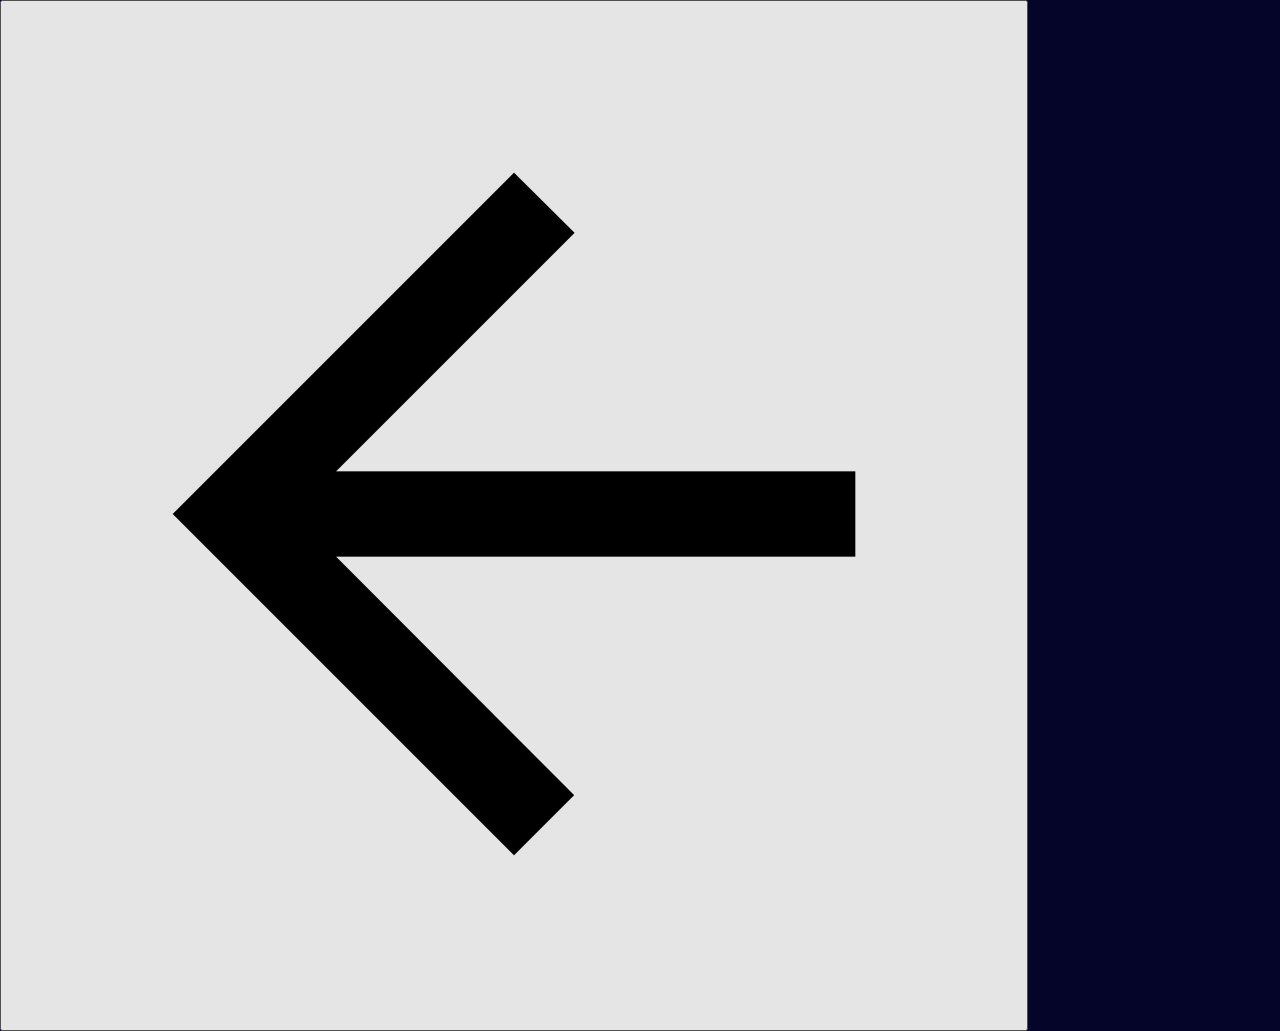
<file: pages/details.html>
<!DOCTYPE html>
<html lang="en">
<head>
    <meta charset="UTF-8">
    <meta http-equiv="X-UA-Compatible" content="IE=edge">
    <meta name="viewport" content="width=device-width, initial-scale=1.0">
    <link rel="stylesheet" href="../assets/css/details.css">
    <link rel="stylesheet" href="../assets/css/types.css">
    <title id="title"></title>
</head>
<body>
    <div id="details">
        <button><img src="../assets/images/Google_material_icons_arrow_back_24px.svg.png" alt="X" onclick="Back()"></button>        
    </div>
    
    
</body>
<script src="../assets/javascript/details.js"></script>
</html>
</file>
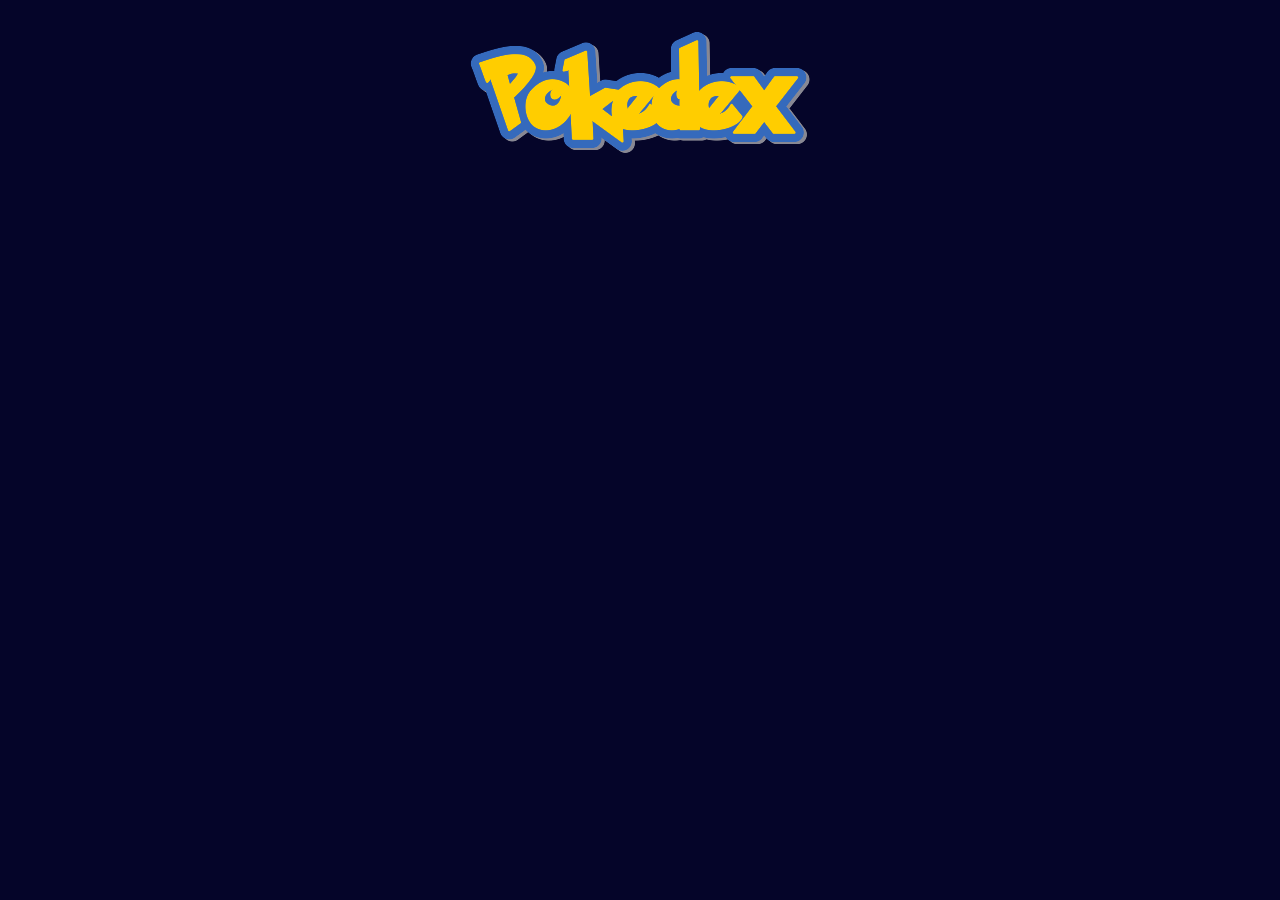
<file: pages/types.html>
<!DOCTYPE html>
<html lang="pt-BR">
<head>
    <meta charset="UTF-8">
    <meta http-equiv="X-UA-Compatible" content="IE=edge">
    <meta name="viewport" content="width=device-width, initial-scale=1.0">
    <link rel="stylesheet" href="../assets/css/global.css">
    <link rel="stylesheet" href="../assets/css/types.css">
    <title id="title"></title>
</head>
<body>
    <img src="../assets/images/pokedex.png" id="banner"/>
    <div id="menuTypes">
        
    </div>

    <ol id="cards">
            
    </ol>
</body>
<script src="../assets/javascript/types.js"></script>
</html>
</file>
<file: assets/css/details.css>
*{
    margin: 0;
    padding: 0;
    box-sizing: border-box;
    font-family: 'roboto', sans-serif;
    user-select: none;

}
body{
    background-color: #050529;
    color: white;
}
#btnBack{
    position: absolute;
    height: 32px;
    width: 32px;
    background-color: transparent;
    border: none;
    top: 16px;
    left: 16px;
    cursor: pointer;
}
#btnBack img {
    width: 100%;
    color: white;
    filter: drop-shadow(0 2px 1px rgb(187, 187, 187));
}

#containerImage{
    height: 50vh;
    display: flex;
    flex-wrap: wrap;
    gap: 64px;
    justify-content: center;
    align-items: center;
    background-size: 400px;
        background-position: right center;
    
}
.positionArrows{
    position: absolute;
    top: 40%;
    height: 60px;
    z-index: 2;
}
.backPokemon{
    left: 16px;
    filter: drop-shadow(1px 1px 2px white);
    max-width: 60px;    
}
.nextPokemon{
    right: 16px;
    filter: drop-shadow(1px 1px 2px white);
    max-width: 60px;
}
#types{
    position: absolute;
    top: 32px;
    right: 32px;
    display: flex;
    flex-direction: column;
}
#types span{
    margin-top: -12px;
    color: white;
    padding: 4px 12px;
    background-color: rgba(0, 0, 0, 0.274);
    font-size: 1.3rem;
    text-align: center;
    border-radius: 10px;
}

#containerImage img{
    margin-bottom: -60px;
    height: 100%;
    filter: drop-shadow(1px 1px 3px rgb(58, 58, 58));

}
#containerImage h1{
    font-family: 'roboto', sans-serif;
    font-size: 5rem;
    color: white;
    text-shadow: 1px 1px 3px black;

    
}
#cards{
    display: flex;
    justify-content: center;
    flex-wrap:wrap ;
}
.card{
    min-width: 334px;
    display: flex;
    flex-direction: column;
    padding: 0 32px;
    border-left: 1px solid gray;
    border-right: 1px solid gray;
    background-size: 20%;
}
.card h2{
    margin: 32px 0;
    font-size: 2rem;
}
.card span{
    margin-top: -16px;
    font-size: 1.5rem;
}


@media (max-width: 950px) {
    .backPokemon{
        left: 0;
    }
    .nextPokemon{
        right: 0;
    }
    #containerImage{
        flex-direction: column;
        flex-wrap: nowrap;
        padding: 32px;
        height: 65vh;
        
    }
    #containerImage h1{
        font-size: 3rem;
    }
    #imgPokemon{
        max-height: 80%;
        margin-bottom: 0;
        max-width: 90%;
    }
    #types{
        top: 32px;
        right: 16px;
    }

}
</file>
<file: assets/css/types.css>
:root{
    --image: url('../images/pokeball.png')
}

.water{
    background:rgb(61, 143, 143); 
    background-image: url('../images/pokeball.png');
    background-repeat: no-repeat;
    background-size: 60%;
    background-position: 100% 40%;
}
.grass{
    background: rgb(0, 175, 0);
    background-image: url('../images/pokeball.png');
    background-repeat: no-repeat;
    background-size: 60%;
    background-position: 100% 40%;
}
.fire{
    background: red;
    background-image: url('../images/pokeball.png');
    background-repeat: no-repeat;
    background-size: 60%;
    background-position: 100% 40%;
}
.rock{
    background: gray;
    background-image: url('../images/pokeball.png');
    background-repeat: no-repeat;
    background-size: 60%;
    background-position: 100% 40%;
}
.poison{
    background: rgb(47, 116, 41);
    background-image: url('../images/pokeball.png');
    background-repeat: no-repeat;
    background-size: 60%;
    background-position: 100% 40%;
}
.flying{
    background: rgb(52, 175, 175);
    background-image: url('../images/pokeball.png');
    background-repeat: no-repeat;
    background-size: 60%;
    background-position: 100% 40%;
}
.fighting{
    background: rgb(185, 152, 91);
    background-image: url('../images/pokeball.png');
    background-repeat: no-repeat;
    background-size: 60%;
    background-position: 100% 40%;
}
.dark{
    background: rgb(116, 66, 116);
    background-image: url('../images/pokeball.png');
    background-repeat: no-repeat;
    background-size: 60%;
    background-position: 100% 40%;

}
.fairy{
    background: rgb(43, 59, 112);
    background-image: url('../images/pokeball.png');
    background-repeat: no-repeat;
    background-size: 60%;
    background-position: 100% 40%;
    
}
.ground{
    background: brown;
    background-image: url('../images/pokeball.png');
    background-repeat: no-repeat;
    background-size: 60%;
    background-position: 100% 40%;

}
.bug{
    background: yellowgreen;
    background-image: url('../images/pokeball.png');
    background-repeat: no-repeat;
    background-size: 60%;
    background-position: 100% 40%;
}
.ghost{
    background: rgb(56, 56, 114);
    background-image: url('../images/pokeball.png');
    background-repeat: no-repeat;
    background-size: 60%;
    background-position: 100% 40%;

}
.steel{
    background: steelblue;
    background-image: url('../images/pokeball.png');
    background-repeat: no-repeat;
    background-size: 60%;
    background-position: 100% 40%;

}
.electric{
    background: rgb(201, 204, 0);
    background-image: url('../images/pokeball.png');
    background-repeat: no-repeat;
    background-size: 60%;
    background-position: 100% 40%;

}
.psychic{
    background:  rgb(110, 0, 124);
    background-image: url('../images/pokeball.png');
    background-repeat: no-repeat;
    background-size: 60%;
    background-position: 100% 40%;

}
.ice{
    background: rgb(100, 230, 230) ;
    background-image: url('../images/pokeball.png');
    background-repeat: no-repeat;
    background-size: 60%;
    background-position: 100% 40%;

}
.dragon{
    background: rgb(255, 183, 50);
    background-image: url('../images/pokeball.png');
    background-repeat: no-repeat;
    background-size: 60%;
    background-position: 100% 40%;

}
.shadow{
    background: #000;
    background-image: url('../images/pokeball.png');
    background-repeat: no-repeat;
    background-size: 60%;
    background-position: 100% 40%;

}
.normal{
    background: rgb(209, 209, 209);
    background-image: url('../images/pokeball.png');
    background-repeat: no-repeat;
    background-size: 60%;
    background-position: 100% 40%;

}
</file>
<file: assets/css/global.css>
*{
    font-family: 'roboto', sans-serif;
    margin: 0;
    padding: 0;
    overflow: unset;
}
body{
    background-color: #050529;
    display: flex;
    flex-direction: column;

}
#banner{
    padding: 32px 0;
}

#groupBtnPagination{
    margin: 0 auto;
    display: flex;
    width: fit-content;
}
.btnPagination{
    padding: 8px;
    margin: 4px;
    cursor: pointer;
    color: rgb(255, 255, 255);
    text-decoration: none;
}
#banner{
    margin: 0 auto;
    justify-content: center;
}
#cards{
    display: flex;
    list-style: none;
    flex-wrap: wrap;
    gap: 16px;
    justify-content: center;

}
.card{




    position: relative;
    width: 150px;
    height: 100px;
    color: white;
    padding: 0 8px;
    border-radius: 10px;
    display: flex;
    justify-content: space-between;
    align-items: flex-end;

    cursor: pointer;
    transition: 0.5s;


}
.card:hover{
    transition: 0.1s;
    filter: brightness(1.1);

}


.containerTypes{
    position: absolute;
    top: 24px;
    left: 8px;
    display: flex;
    flex-direction: column;
}
.type{
    padding: 4px 8px;
    background-color: rgba(59, 59, 59, 0.356);
    border-radius: 50px;
    text-align: center;
    font-size: small;
    margin-top: -16px;
}

.cardImg{
    height: 60px;
    filter: drop-shadow(1px 1px 3px rgb(58, 58, 58));
    max-width: 80px;
    margin-bottom: 16px;
}
.pokeName{
    text-shadow: 1px 1px 2px black;
    font-size: medium;
    margin: 0 0 8px 0;
}

@media (max-width: 600px) {
    h2{
        font-size: 3rem;
        padding: 40px;
    }
    #groupBtnPagination{
        top: 152px;
        right: 32px;
    }
    .btnPagination{
        font-size: 0.8rem;
    }
    #cards{
        justify-content: space-around;
    }
    .card{
        width: 42%;
    }
    #banner{
        width: 60vw;
    }
    
}
</file>
